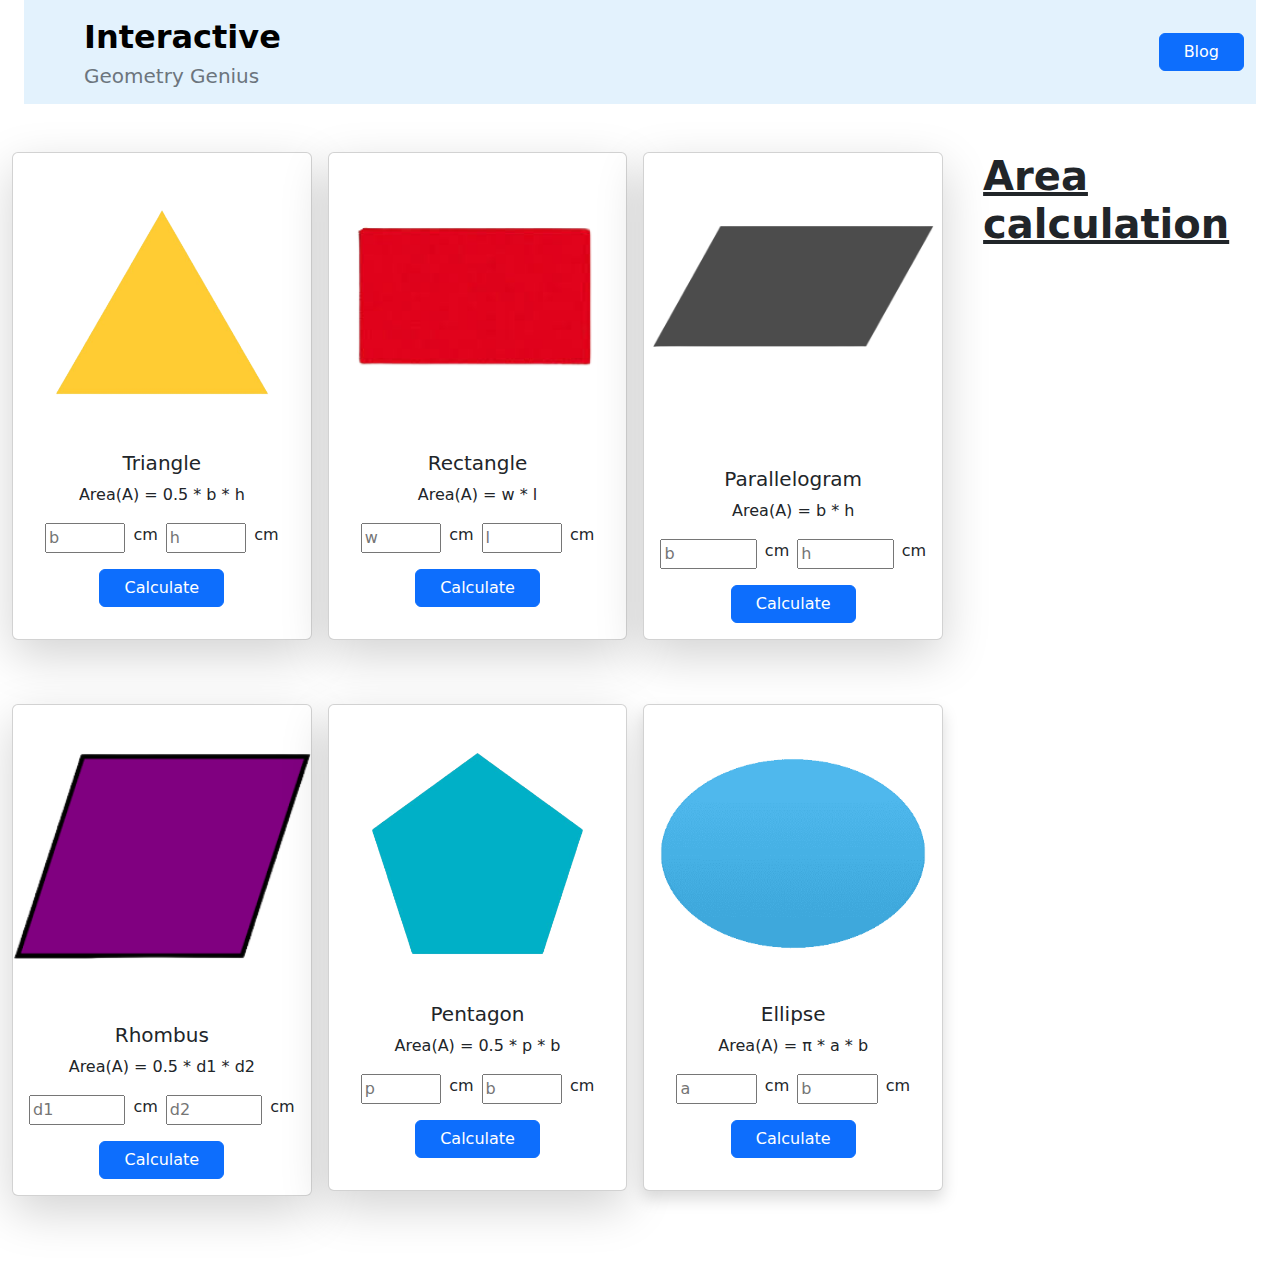
<file: index.html>
<!DOCTYPE html>
<html lang="en">
  <head>
    <meta charset="UTF-8" />
    <meta http-equiv="X-UA-Compatible" content="IE=edge" />
    <meta name="viewport" content="width=device-width, initial-scale=1.0" />
    <title>Geometry</title>
    <link
      rel="stylesheet"
      href="https://cdn.jsdelivr.net/npm/bootstrap@5.3.0-alpha1/dist/css/bootstrap.min.css"
      
    />
    <link rel="stylesheet" href="style.css">
  </head>
  <body class="container-fluid">
    <header class="container-fluid">
    <nav class="navbar" style="background-color: #e3f2fd">
      <div class="container-fluid ms-5">
        <a class="navbar-brand"><span class="fs-2 text fw-bold ">Interactive</span> <br><span class = "text-secondary"
          >Geometry Genius
          </a>
       
          <a href="blog.html" class="btn btn-primary px-4" role="button" data-bs-toggle="button">Blog</a>
        
        
      </div>
    </nav>
    </header>

    <main>

      <section class="mt-5 mb-5 d-flex flex-column width flex-lg-row">
        <div class="row row-cols-1 row-cols-lg-3 g-3 text-center ">
          <div class="col ">
            <div class="card  shadow-lg p-3 mb-5  rounded  background-hover">
              <img src="images/tringle.png" class="card-img-top image-fluid" alt="...">
              <div class="card-body">
                <h5 id="cardName" class="card-title">Triangle</h5>
                <p class="card-text ">Area(A) = 0.5 * b * h</p>
                <div class="d-flex gap-2 ">
                  <input
                  class=""
                  type="text"
                  name=" "
                  id="b-field"
                  placeholder="b"
                />  cm 

                <input
                  class=""
                  type="text"
                  name=" "
                  id="h-field"
                  placeholder="h"
                />  cm 
               
                </div>
                <button id="btn-triangle" type="button" class="btn btn-primary mt-3 px-4">Calculate</button>
              </div>
            </div>
          </div>
          <div class="col">
            <div class="card shadow-lg p-3 mb-5  rounded background-hover ">
              <img src="images/Rectangle.png" class="card-img-top image-fluid" alt="...">
              <div class="card-body">
                <h5 class="card-title">Rectangle</h5>
                <p class="card-text ">Area(A) = w * l </p>
                <div class="d-flex gap-2">
                  <input
                  class="width-20"
                  type="text"
                  name=" "
                  id="w-field"
                  placeholder="w"
                />  cm  

                <input
                  class=""
                  type="text"
                  name=" "
                  id="l-field"
                  placeholder="l"
                />  cm 
               
                </div>
                <button id= "btn-rectangle" type="button" class="btn btn-primary mt-3 px-4">Calculate</button>
              </div>
            </div>
          </div>
          <div class="col">
            <div class="card  shadow-lg   rounded background-hover">
              <img src="images/Parallelogram.png" class="mt-5 mb-5 p-2 pt-4  " alt="...">
              <div class="card-body">
                <h5 class="card-title mt-5">Parallelogram</h5>
                <p class="card-text ">Area(A) = b * h </p>
                <div class="d-flex gap-2 ">
                  <input
                  class=""
                  type="text"
                  name=" "
                  id="b9-field"
                  placeholder="b"
                />  cm

                <input
                  class=""
                  type="text"
                  name=" "
                  id="h1-field"
                  placeholder="h"
                /> cm
               
                </div>
                <button id="btn-para" type="button" class="btn btn-primary mt-3  px-4">Calculate</button>
              </div>
            </div>
          </div>
         
          <div class="col">
            <div class="card shadow-lg rounded background-hover">
              <img src="images/Rhombus.png" class=" mt-5 mb-5 " alt="...">
              <div class="card-body">
                <h5 class="card-title">Rhombus</h5>
                <p class="card-text ">Area(A) = 0.5 * d1 * d2 </p>
                <div class="d-flex gap-2">
                  <input
                  class=""
                  type="text"
                  name=" "
                  id="d1-field"
                  placeholder="d1"
                />  cm

                <input
                  class=""
                  type="text"
                  name=" "
                  id="d2-field"
                  placeholder="d2"
                /> cm
               
                </div>
                <button id ="btn-rhombus" type="button" class="btn btn-primary mt-3 px-4">Calculate</button>
              </div>
            </div>
          </div>
          
          <div class="col">
            <div class="card shadow-lg p-3 mb-5 rounded background-hover">
              <img src="images/Pentagon.png" class="card-img-top" alt="...">
              <div class="card-body">
                <h5 class="card-title">Pentagon</h5>
                <p class="card-text ">Area(A) = 0.5 * p * b </p>
                <div class="d-flex gap-2 ">
                  <input
                  class=""
                  type="text"
                  name=" "
                  id="p-field"
                  placeholder="p"
                />  cm

                <input
                  class=""
                  type="text"
                  name=" "
                  id="b2-field"
                  placeholder="b"
                /> cm
               
                </div>
                <button id="btn-pentagon" type="button" class="btn btn-primary mt-3 px-4">Calculate</button>
              </div>
            </div>
          </div>
          <div class="col">
            <div class="card shadow p-3 mb-5 rounded background-hover">
              <img src="images/ellipse.png" class="card-img-top" alt="...">
              <div class="card-body">
                <h5 class="card-title">Ellipse</h5>
                <p class="card-text ">Area(A) = &pi; * a * b</p>
                <div class="d-flex gap-2">
                  <input
                  class=""
                  type="text"
                  name=" "
                  id="a-field"
                  placeholder="a"
                />  cm

                <input
                  class=""
                  type="text"
                  name=" "
                  id="b3-field"
                  placeholder="b"
                /> cm
               
                </div>
                <button id="btn-ellipse" type="button" class="btn btn-primary mt-3 px-4">Calculate</button>
              </div>
            </div>
          </div>
        </div>
        <div class="width1 ms-3">
          <h1 class="fw-semibold mx-auto px-4"> <u>Area calculation </u></h1>

          <p id = "table"></p>
         
       </div>
      </section>

 


    </main>

    
   <script src="js/calculation.js"></script>
  </body>
</html>
</file>
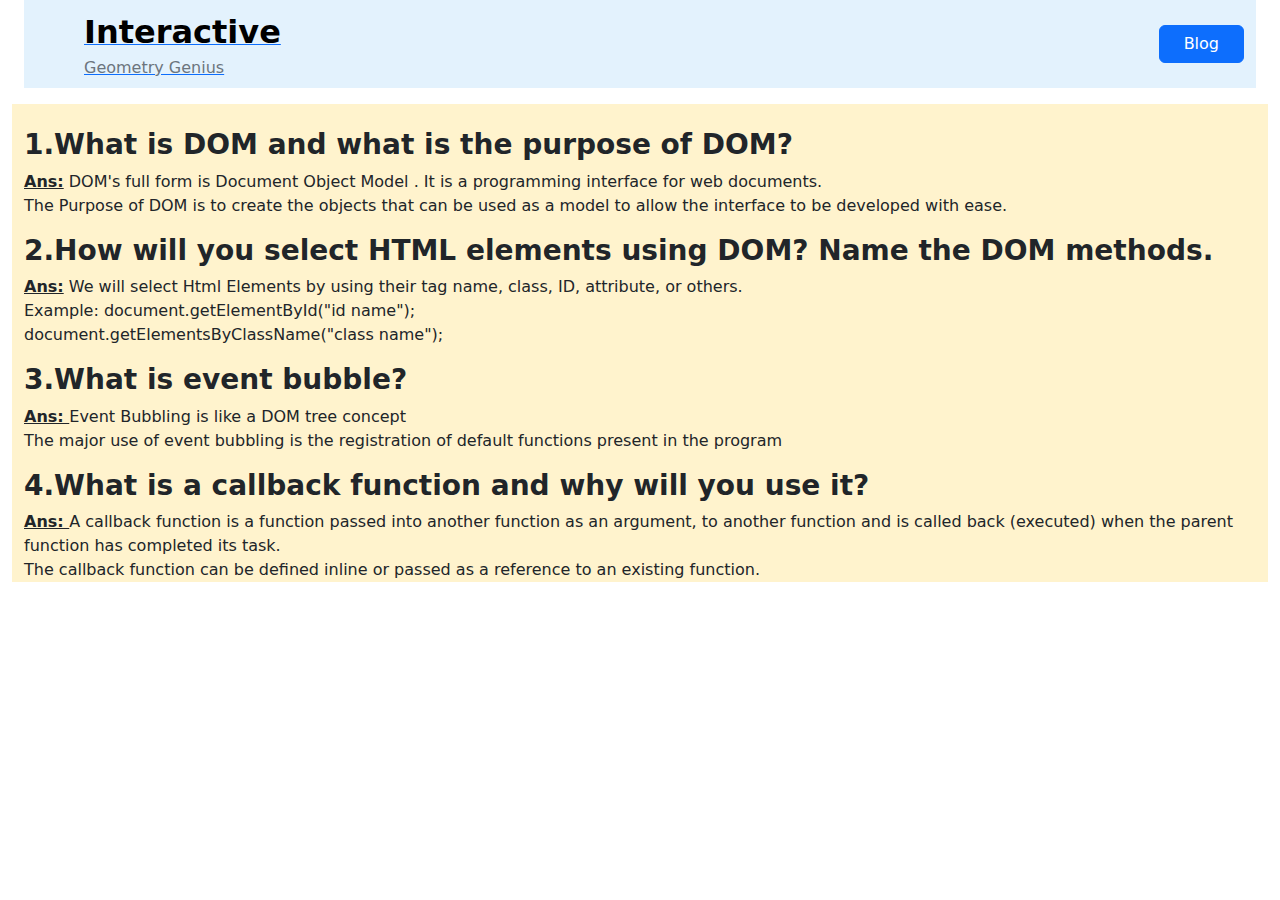
<file: blog.html>
<!DOCTYPE html>
<html lang="en">
  <head>
    <meta charset="UTF-8" />
    <meta http-equiv="X-UA-Compatible" content="IE=edge" />
    <meta name="viewport" content="width=device-width, initial-scale=1.0" />
    <title>Geometry</title>
    <link
      rel="stylesheet"
      href="https://cdn.jsdelivr.net/npm/bootstrap@5.3.0-alpha1/dist/css/bootstrap.min.css"
      
    />
    <link rel="stylesheet" href="style.css">
  </head>
  <body class="container-fluid">
    <header class="container-fluid">
    <nav class="navbar" style="background-color: #e3f2fd">
      <div class="container-fluid ms-5">
        <a href="index.html"><span class="fs-2 text fw-bold text-black">Interactive</span> <br><span class = "text-secondary"
          >Geometry Genius
          </a>
       
          <a href="blog.html" class="btn btn-primary px-4" role="button" data-bs-toggle="button">Blog</a>
        
        
      </div>
    </nav>
    </header>

    <main>
      <section class="container-fluid bg-warning-subtle mt-3 mb-5 pt-4">

        <h3 class="fw-semibold">1.What is DOM and what is the purpose of DOM?</h3>
          <p><u class="fw-semibold">Ans:</u> DOM's full form is  Document Object Model . It is a programming interface for web documents.<br> 
            The Purpose of DOM is to create the objects that can be used as a model to allow the interface to be developed with ease.

          </p>
        <h3 class="fw-semibold">2.How will you select HTML elements using DOM? Name the DOM methods.</h3>
        <p><u class="fw-semibold">Ans:</u> We will select Html Elements by using their tag name, class, ID, attribute, or others.<br>
          Example: document.getElementById("id name"); <br>
                    document.getElementsByClassName("class name");
                    </p>
        <h3 class="fw-semibold"> 3.What is event bubble?</h3>
        <p><u class="fw-semibold">Ans: </u>Event Bubbling is like a DOM tree concept <br>The major use of event bubbling is the registration of default functions present in the program </p>

        <h3 class="fw-semibold">4.What is a callback function and why will you use it?</h3>

        <p><u class="fw-semibold">Ans: </u> A callback function is a function passed into another function as an argument, to another function and is called back (executed) when the parent function has completed its task.<br> The callback function can be defined inline or passed as a reference to an existing function.</p>

      </section>
    </main>
</file>
<file: style.css>
input {
  width: 40%;
}
.width {
  width: 100%;
}
.width1 {
  width: 90%;
}
</file>
